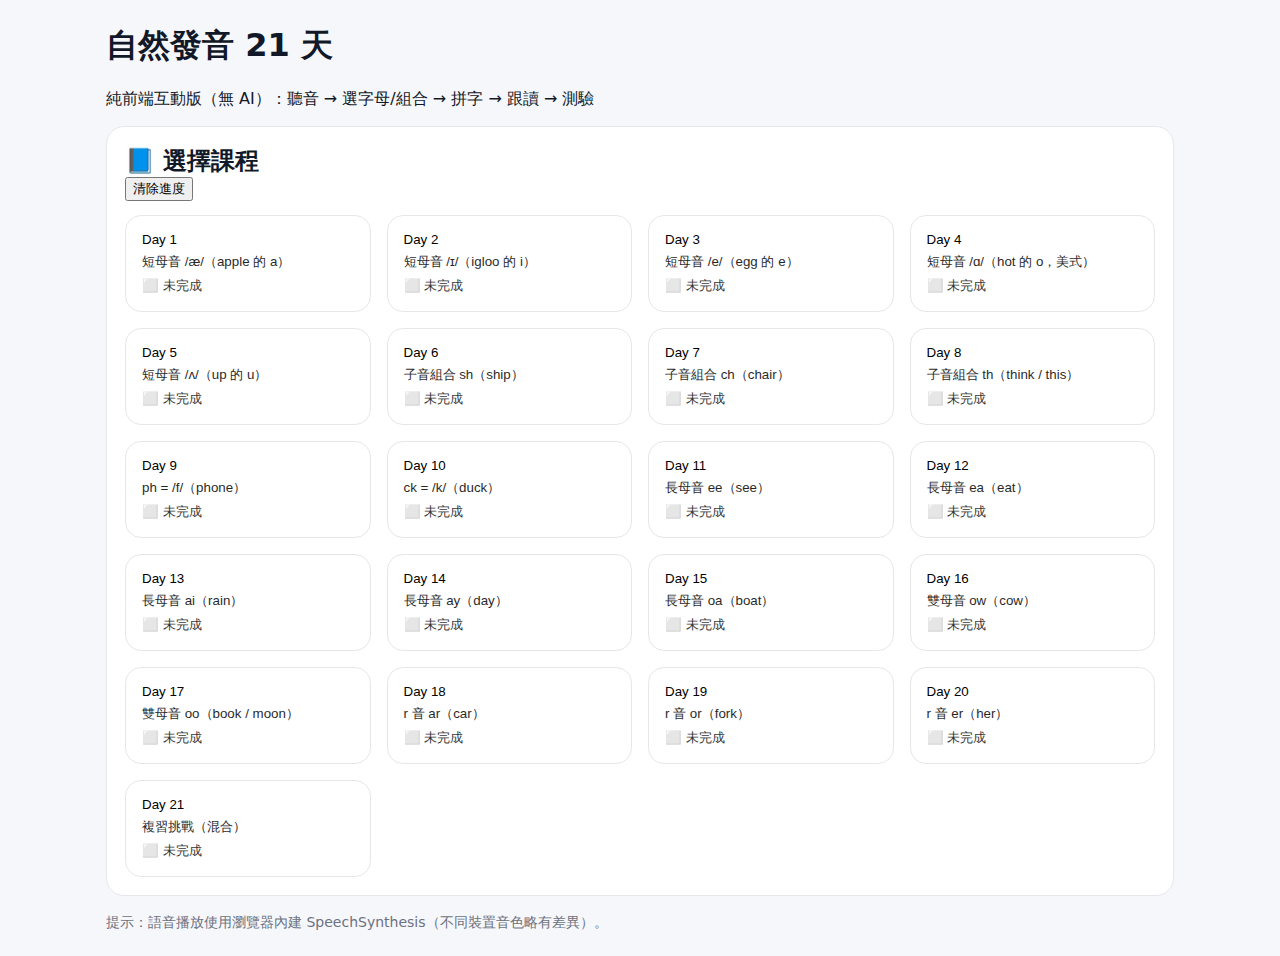
<file: index.html>
<!doctype html>
<html lang="zh-Hant">
<head>
  <meta charset="utf-8" />
  <meta name="viewport" content="width=device-width, initial-scale=1" />
  <title>自然發音 21 天｜互動課程（純前端）</title>
  <link rel="stylesheet" href="css/style.css" />
</head>
<body>
  <div class="container">
    <header style="margin-bottom:14px;">
      <h1>自然發音 21 天</h1>
      <p class="subtitle">純前端互動版（無 AI）：聽音 → 選字母/組合 → 拼字 → 跟讀 → 測驗</p>
    </header>

    <section id="courseList" class="card">
      <div class="topActions">
        <h2 style="margin:0;">📘 選擇課程</h2>
        <button id="resetProgressBtn" class="ghost" type="button">清除進度</button>
      </div>
      <div id="dayList" aria-label="Day list"></div>
    </section>

    <section id="lesson" class="card hidden" aria-label="Lesson">
      <div class="lessonHeader">
        <div>
          <h2 id="lessonTitle" style="margin:0;">Day</h2>
          <div id="status" style="margin-top:6px;"></div>
        </div>
        <div class="row">
          <button id="backBtn" class="ghost" type="button">← 返回課程選擇</button>
          <button id="nextStepBtn" type="button">下一關 →</button>
        </div>
      </div>

      <div class="stepBar" style="margin-top:14px;">
        <button class="step active" type="button" data-step="0">① 聽音</button>
        <button class="step" type="button" data-step="1">② 選字母</button>
        <button class="step" type="button" data-step="2">③ 拼字</button>
        <button class="step" type="button" data-step="3">④ 跟讀</button>
        <button class="step" type="button" data-step="4">⑤ 小測</button>
      </div>

      <div class="lessonGrid">
        <div id="stage"></div>

        <aside id="cardsPanel" class="hidden">
          <div class="cardsHeader">
            <button id="showLetterCardsBtn" class="ghost" type="button">字母卡</button>
            <button id="showWordCardsBtn" class="ghost" type="button">單字卡</button>
            <button id="shuffleCardsBtn" class="ghost" type="button">洗牌</button>
            <button id="closeCardsBtn" class="ghost" type="button">關閉</button>
          </div>
          <div id="cardsGrid" aria-label="Cards grid"></div>
        </aside>
      </div>
    </section>

    <footer style="margin-top:18px; color:#6b7280; font-size:14px;">
      <div>提示：語音播放使用瀏覽器內建 SpeechSynthesis（不同裝置音色略有差異）。</div>
    </footer>
  </div>

  <script src="js/app.js"></script>
</body>
</html>
</file>
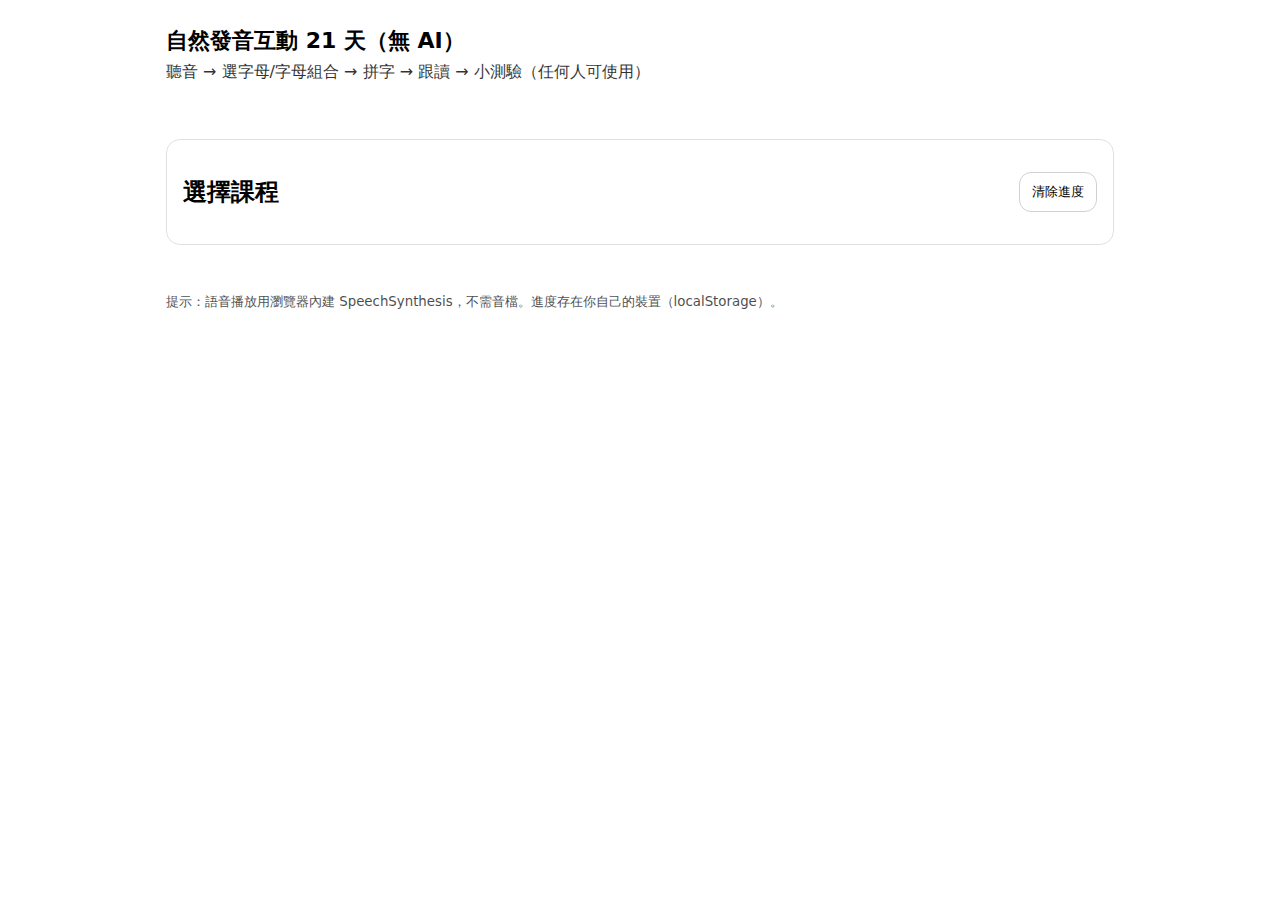
<file: phonics21/index.html>
<!doctype html>
<html lang="zh-Hant">
<head>
  <meta charset="utf-8" />
  <meta name="viewport" content="width=device-width,initial-scale=1" />
  <title>自然發音互動 21 天｜純前端</title>
  <link rel="stylesheet" href="css/style.css" />
</head>
<body>
  <header class="wrap">
    <h1>自然發音互動 21 天（無 AI）</h1>
    <p class="sub">聽音 → 選字母/字母組合 → 拼字 → 跟讀 → 小測驗（任何人可使用）</p>
  </header>

  <main class="wrap">
    <section id="courseList" class="card">
      <div class="row">
        <h2>選擇課程</h2>
        <button class="ghost" id="resetProgressBtn" title="清除本機進度（只影響你的裝置）">清除進度</button>
      </div>
      <div id="dayList" class="grid"></div>
    </section>

    <section id="lesson" class="card hidden">
      <div class="row">
        <h2 id="lessonTitle">Day</h2>
        <button class="ghost" id="backBtn">回課程列表</button>
      </div>

      <!-- 圖卡翻牌面板：依 Day 自動顯示相關卡片 -->
      <div id="cardsPanel" class="card hidden">
        <div class="row">
          <h3 style="margin:0;">圖卡翻牌練習</h3>
          <div class="row" style="gap:8px;">
            <button class="ghost" id="shuffleCardsBtn">洗牌</button>
            <button class="ghost" id="closeCardsBtn">收起</button>
          </div>
        </div>

        <p style="margin:10px 0; opacity:.85;">
          點卡片翻面。正面是字母/單字，背面是提示。可按「洗牌」重新排列。
        </p>

        <div class="row" style="gap:10px; flex-wrap:wrap;">
          <button id="showLetterCardsBtn">字母卡</button>
          <button id="showWordCardsBtn">單字卡</button>
        </div>

        <div id="cardsGrid" class="cards-grid"></div>
      </div>

      <div class="steps">
        <button class="step active" data-step="0">① 聽音</button>
        <button class="step" data-step="1">② 選字母</button>
        <button class="step" data-step="2">③ 拼字</button>
        <button class="step" data-step="3">④ 跟讀</button>
        <button class="step" data-step="4">⑤ 小測</button>
      </div>

      <div id="stage" class="stage"></div>

      <div class="row end">
        <div id="status" class="status"></div>
        <button id="nextStepBtn">下一步</button>
      </div>
    </section>
  </main>

  <footer class="wrap foot">
    <small>提示：語音播放用瀏覽器內建 SpeechSynthesis，不需音檔。進度存在你自己的裝置（localStorage）。</small>
  </footer>

  <script src="js/app.js"></script>
</body>
</html>
</file>
<file: css/style.css>
*{box-sizing:border-box}
body{font-family:system-ui;margin:0;background:#f6f7fb;color:#111827}
.container{max-width:1100px;margin:24px auto;padding:0 16px}
.card{background:#fff;border:1px solid #e5e7eb;border-radius:18px;padding:18px;overflow:hidden}
.hidden{display:none!important}
#dayList{display:grid;grid-template-columns:repeat(auto-fill,minmax(220px,1fr));gap:16px;margin-top:14px}
.dayBtn{width:100%;text-align:left;padding:16px;border-radius:16px;border:1px solid #e5e7eb;background:#fff}
.row{display:flex;gap:12px;align-items:center;flex-wrap:wrap}
.stepBar{display:flex;gap:10px;flex-wrap:wrap}
.step{padding:8px 12px;border-radius:999px;border:1px solid #e5e7eb;background:#fff}
.lessonGrid{display:grid;grid-template-columns:minmax(0,1.25fr) minmax(0,.75fr);gap:16px}
@media(max-width:860px){#dayList{grid-template-columns:1fr}.lessonGrid{grid-template-columns:1fr}}
</file>
<file: phonics21/css/style.css>
:root { --pad: 14px; }
* { box-sizing: border-box; }
body { margin: 0; font-family: system-ui, -apple-system, "Noto Sans TC", sans-serif; }
.wrap { max-width: 980px; margin: 0 auto; padding: 16px; }
h1 { margin: 10px 0 6px; font-size: 22px; }
.sub { margin: 0 0 10px; opacity: .8; }
.card { border: 1px solid rgba(0,0,0,.12); border-radius: 14px; padding: 16px; margin: 14px 0; }
.hidden { display: none; }
.grid { display: grid; grid-template-columns: repeat(auto-fit, minmax(150px, 1fr)); gap: 10px; }
button { padding: 10px 12px; border-radius: 12px; border: 1px solid rgba(0,0,0,.18); background: white; cursor: pointer; }
button:hover { filter: brightness(.98); }
button.ghost { background: transparent; }
.row { display: flex; align-items: center; justify-content: space-between; gap: 10px; }
.steps { display: flex; gap: 8px; flex-wrap: wrap; margin: 10px 0; }
.step.active { border-width: 2px; }
.stage { margin-top: 10px; padding: 14px; border-radius: 12px; background: rgba(0,0,0,.03); }
.pill { display: inline-flex; gap: 8px; align-items: center; padding: 8px 10px; border: 1px solid rgba(0,0,0,.12); border-radius: 999px; margin: 6px 6px 0 0; }
.big { font-size: 18px; font-weight: 700; }
.status { opacity: .85; }
.end { margin-top: 12px; }
.foot { opacity: .7; }
.input { width: 100%; padding: 12px; border-radius: 12px; border: 1px solid rgba(0,0,0,.18); font-size: 16px; }

/* ===== 圖卡翻牌樣式 ===== */
.cards-grid{
  display:grid;
  grid-template-columns: repeat(auto-fit, minmax(120px, 1fr));
  gap: 10px;
  margin-top: 12px;
}
.flip-card{ perspective: 1000px; }
.flip-inner{
  position: relative;
  width: 100%;
  min-height: 120px;
  transform-style: preserve-3d;
  transition: transform .45s;
  border-radius: 14px;
}
.flip-card.is-flipped .flip-inner{ transform: rotateY(180deg); }
.flip-face{
  position:absolute;
  inset:0;
  padding: 12px;
  border-radius: 14px;
  border: 1px solid rgba(0,0,0,.12);
  background: white;
  backface-visibility: hidden;
  display:flex;
  flex-direction: column;
  justify-content: center;
  align-items: center;
  gap: 8px;
}
.flip-back{
  transform: rotateY(180deg);
  background: rgba(0,0,0,.03);
}
.card-big{
  font-size: 26px;
  font-weight: 800;
  letter-spacing: .5px;
}
.card-sub{
  opacity: .8;
  text-align:center;
  line-height: 1.3;
  white-space: pre-line;
}
.card-actions{
  display:flex;
  gap:8px;
  flex-wrap:wrap;
  justify-content:center;
}
</file>
